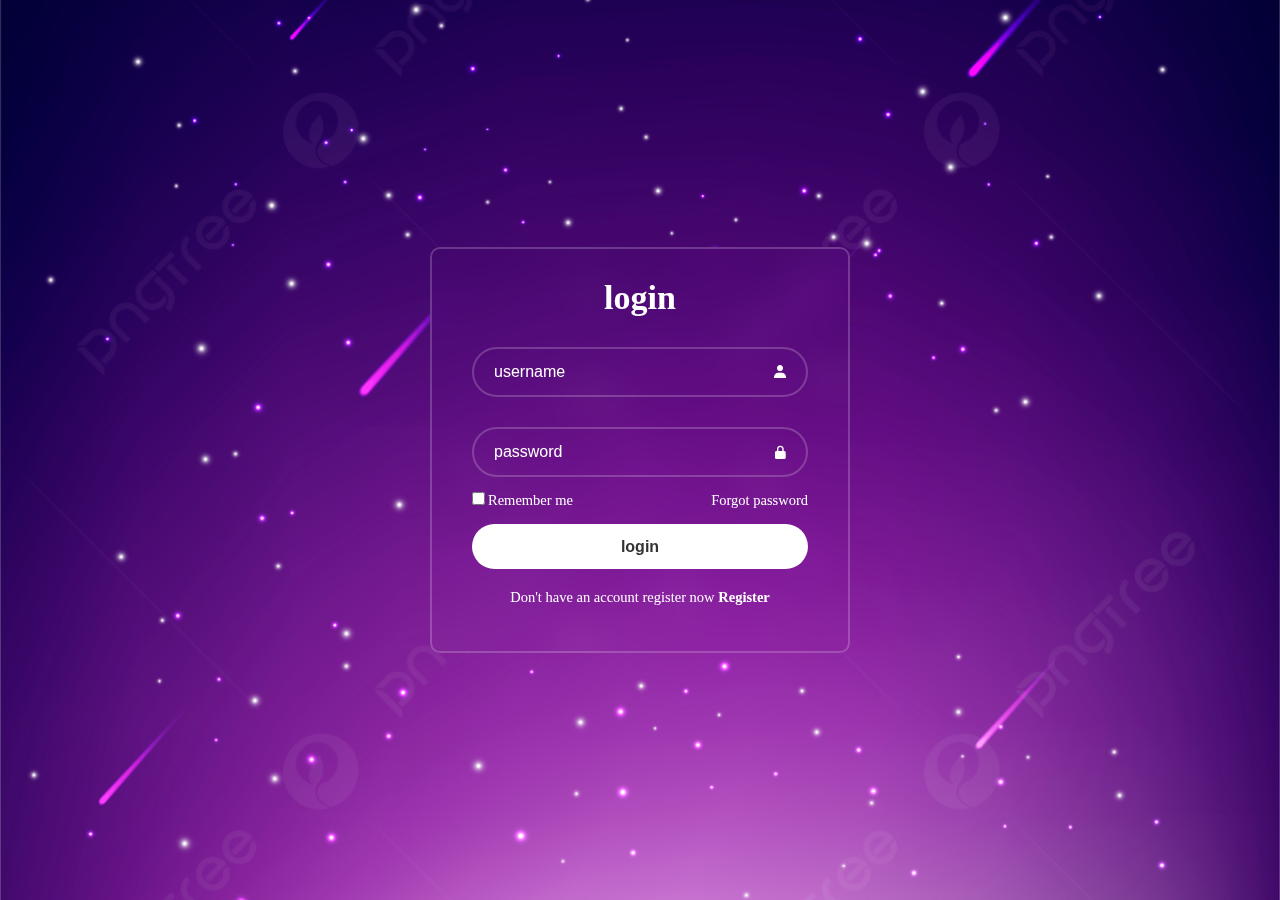
<file: login form using html and css/index.html>
<!DOCTYPE html>
<html lang="en">
<head>
    <meta charset="UTF-8">
    <meta name="viewport" content="width=device-width, initial-scale=1.0">
    <title>login form using html and css</title>
    <link rel="stylesheet" href="style.css">
    <link href='https://unpkg.com/boxicons@2.1.4/css/boxicons.min.css' rel='stylesheet'>
</head>
<body>
    <div class="wrapper">
        <form action="">
        <h1>login</h1>
        <div class="input-box">
            <input type="text" placeholder="username" required>
            <i class='bx bxs-user'></i>
            
        </div>
        
        <div class="input-box">
            <input type="text" placeholder="password" required>
            <i class='bx bxs-lock-alt'></i>
        </div>
        <div class="remember-forget">
            <label><input type="checkbox">Remember me</label>
            <a href="#">Forgot password</a>
        </div>
        <button type="submit" class="button">login</button>
        <div class="register-link">
            <p>Don't have an account register now <a href="#">Register</a></p>
        </div>
        
    </form>
    </div>

    
</body>
</html>
</file>
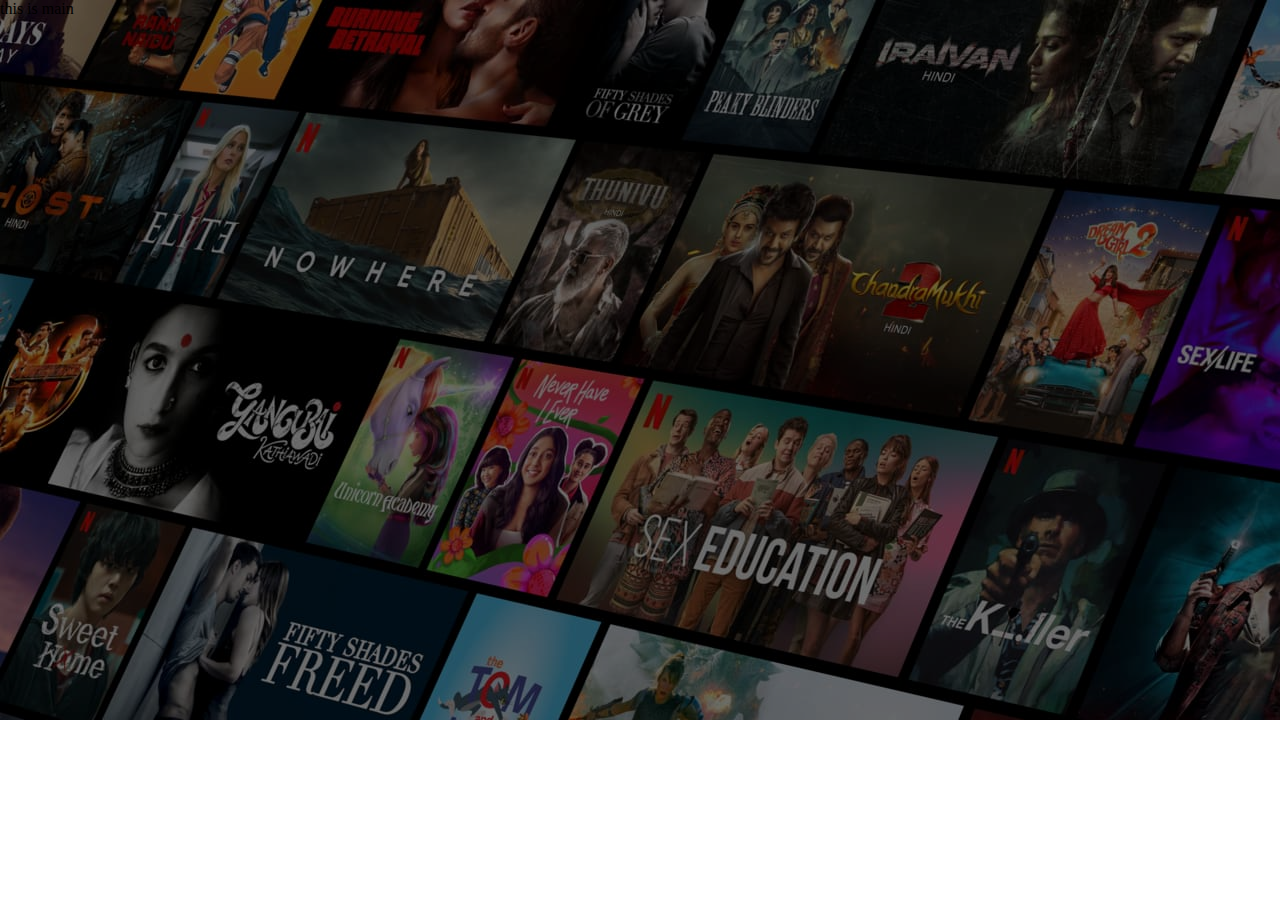
<file: Netflix clone using html and css/index.html>
<!DOCTYPE html>
<html lang="en">
<head>
    <meta charset="UTF-8">
    <meta name="viewport" content="width=device-width, initial-scale=1.0">
    <title>Document</title>
    <link rel="stylesheet" href="style.css">
</head>
<body>
    <div class="main">
        <nav>
            this is main
        </nav>
        <div class="box">

        </div>
    </div>
</body>
</html>
</file>
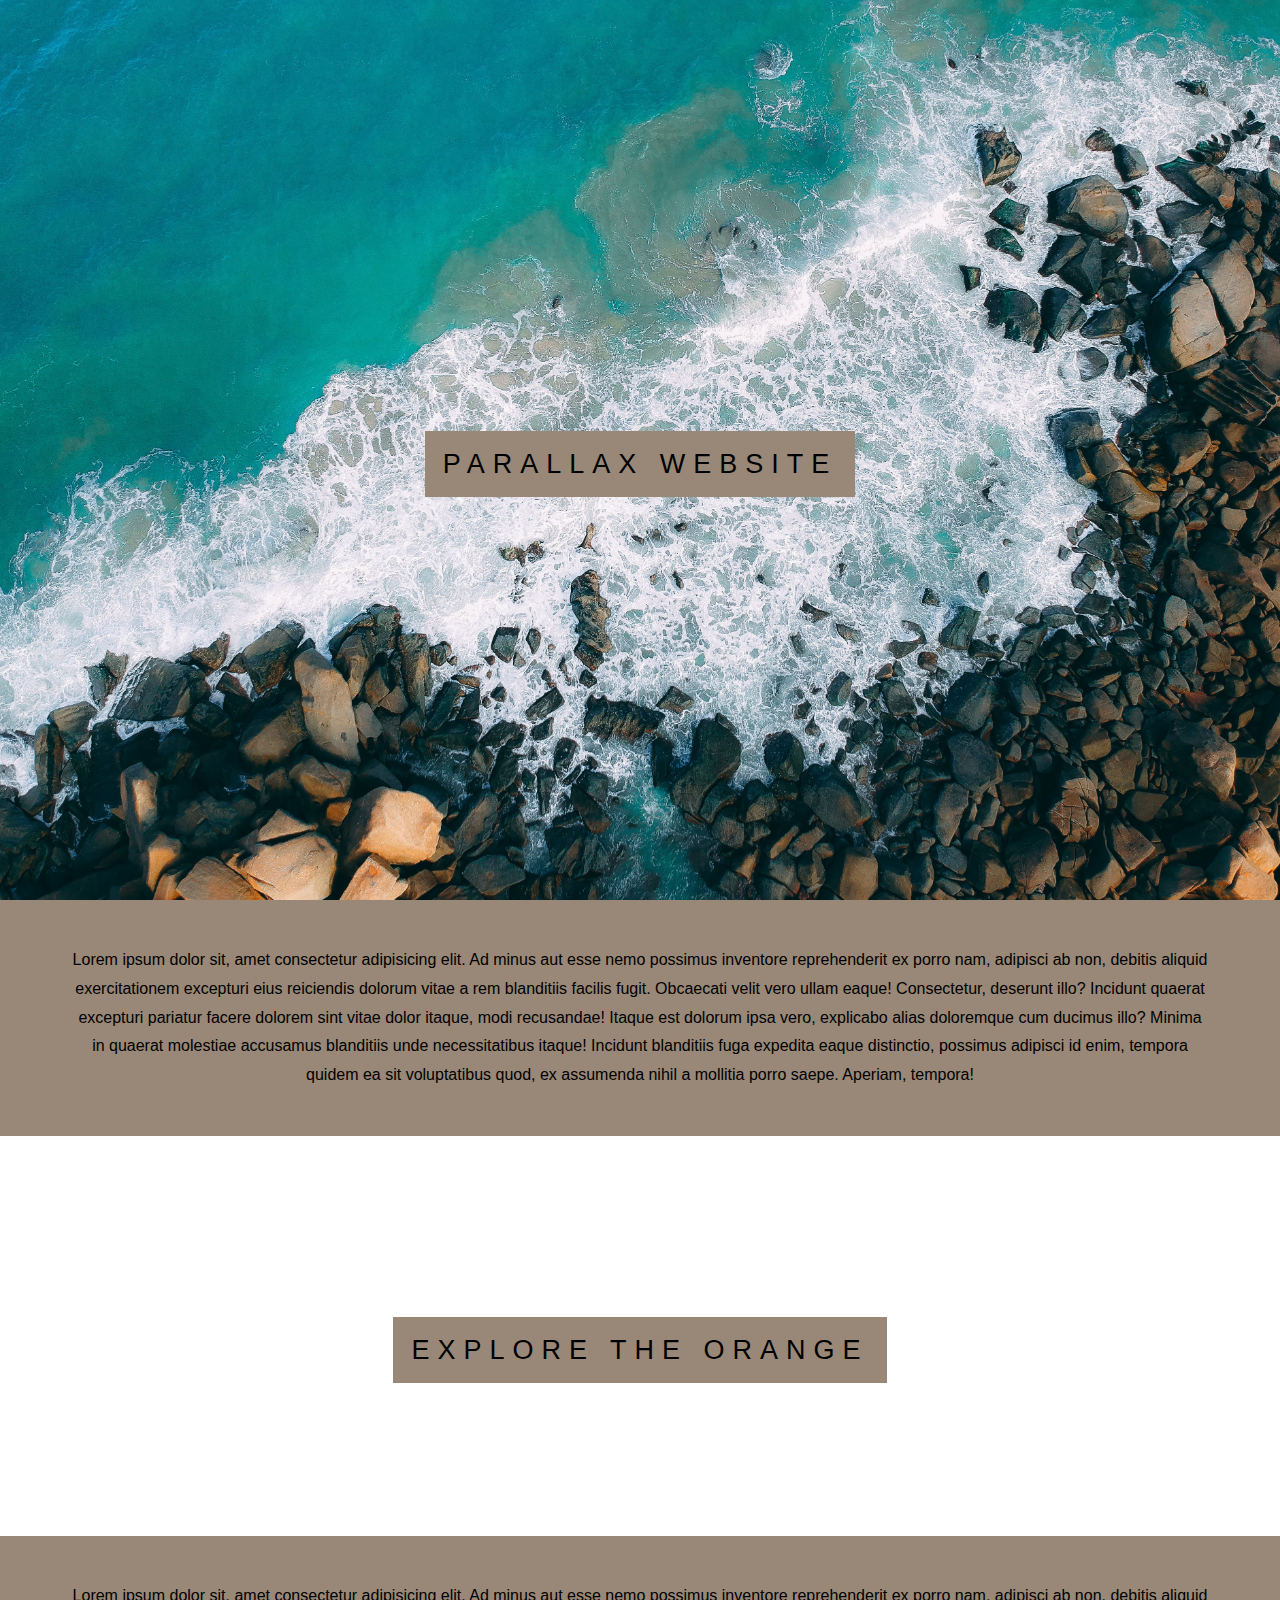
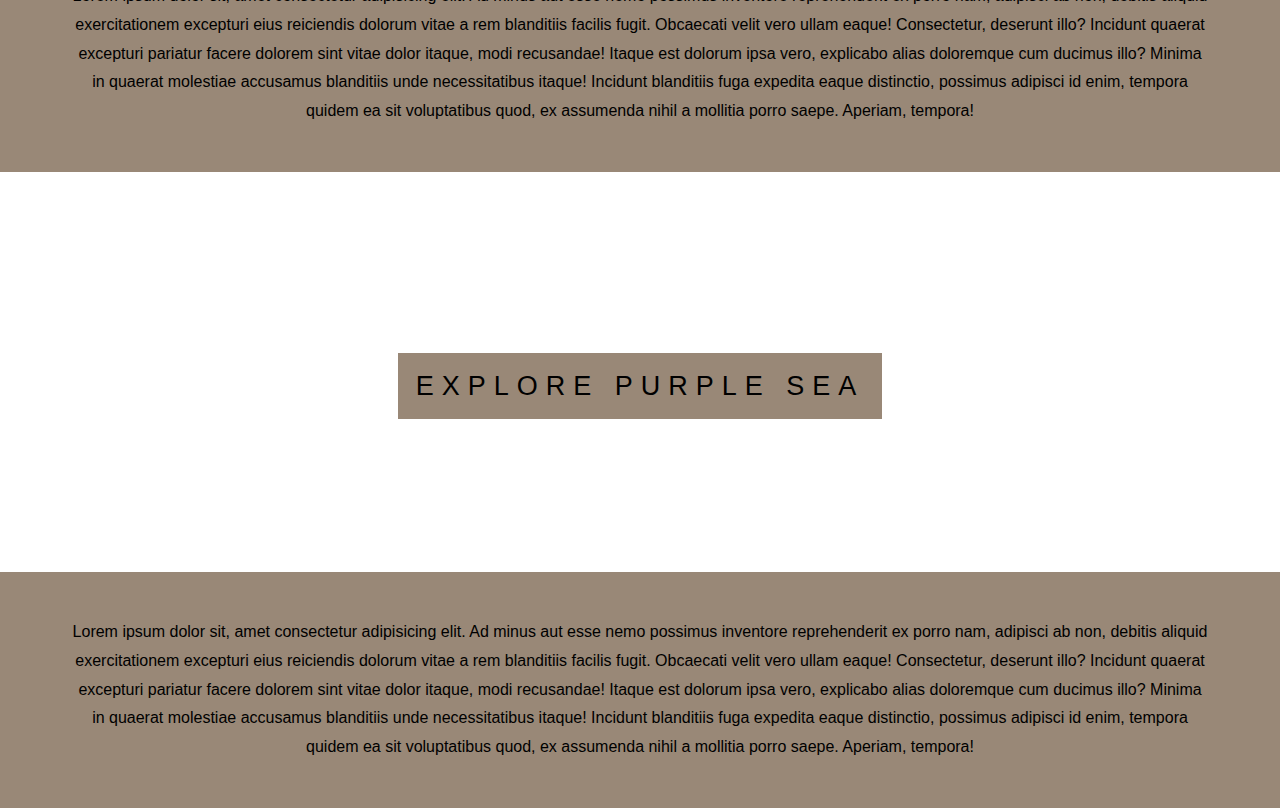
<file: parallax website/index.html>
<!DOCTYPE html>
<html lang="en">
<head>
    <meta charset="UTF-8">
    <meta name="viewport" content="width=device-width, initial-scale=1.0">
    <title>Document</title>
    <link rel="stylesheet" href="style.css">
</head>
<body>
    <section class="pimag1">
        <div class="ptext">
            <span class="textbg">
              Parallax website  
            </span>
        </div>
    </section>
    <section class="section section-light">
        <p>Lorem ipsum dolor sit, amet consectetur adipisicing elit. Ad minus aut esse nemo possimus inventore reprehenderit ex porro nam, adipisci ab non, debitis aliquid exercitationem excepturi eius reiciendis dolorum vitae a rem blanditiis facilis fugit. Obcaecati velit vero ullam eaque! Consectetur, deserunt illo? Incidunt quaerat excepturi pariatur facere dolorem sint vitae dolor itaque, modi recusandae! Itaque est dolorum ipsa vero, explicabo alias doloremque cum ducimus illo? Minima in quaerat molestiae accusamus blanditiis unde necessitatibus itaque! Incidunt blanditiis fuga expedita eaque distinctio, possimus adipisci id enim, tempora quidem ea sit voluptatibus quod, ex assumenda nihil a mollitia porro saepe. Aperiam, tempora!</p>
    </section>
    <section class="pimag2">
        <div class="ptext">
            <span class="textbg">
              EXPLORE THE ORANGE 
            </span>
        </div>
    </section>
    <section class="section section-light">
        <p>Lorem ipsum dolor sit, amet consectetur adipisicing elit. Ad minus aut esse nemo possimus inventore reprehenderit ex porro nam, adipisci ab non, debitis aliquid exercitationem excepturi eius reiciendis dolorum vitae a rem blanditiis facilis fugit. Obcaecati velit vero ullam eaque! Consectetur, deserunt illo? Incidunt quaerat excepturi pariatur facere dolorem sint vitae dolor itaque, modi recusandae! Itaque est dolorum ipsa vero, explicabo alias doloremque cum ducimus illo? Minima in quaerat molestiae accusamus blanditiis unde necessitatibus itaque! Incidunt blanditiis fuga expedita eaque distinctio, possimus adipisci id enim, tempora quidem ea sit voluptatibus quod, ex assumenda nihil a mollitia porro saepe. Aperiam, tempora!</p>
    </section>
    <section class="pimag3">
        <div class="ptext">
            <span class="textbg">
              EXPLORE PURPLE SEA 
            </span>
        </div>
    </section>
    <section class="section section-light">
        <p>Lorem ipsum dolor sit, amet consectetur adipisicing elit. Ad minus aut esse nemo possimus inventore reprehenderit ex porro nam, adipisci ab non, debitis aliquid exercitationem excepturi eius reiciendis dolorum vitae a rem blanditiis facilis fugit. Obcaecati velit vero ullam eaque! Consectetur, deserunt illo? Incidunt quaerat excepturi pariatur facere dolorem sint vitae dolor itaque, modi recusandae! Itaque est dolorum ipsa vero, explicabo alias doloremque cum ducimus illo? Minima in quaerat molestiae accusamus blanditiis unde necessitatibus itaque! Incidunt blanditiis fuga expedita eaque distinctio, possimus adipisci id enim, tempora quidem ea sit voluptatibus quod, ex assumenda nihil a mollitia porro saepe. Aperiam, tempora!</p>
    </section>
</body>
</html>
</file>
<file: login form using html and css/style.css>
*{
    margin: 0;
    padding: 0;
    box-sizing: border-box;
   
}
body{
    display: flex;
    justify-content: center;
    align-items: center;
    min-height: 100vh;
    background:url('purplesky.jpg') no-repeat;
    background-size: cover;
    background-position: center;
}
.wrapper{
  width: 420px;  
  background:transparent;
  border: 2px solid rgba(255,255,255,.2);
  backdrop-filter: blur(20px);
  box-shadow: 0 0 10px rgba(0 0 0 .2);
  color: #fff;
  border-radius: 10px;
  padding: 30px 40px;
}
.wrapper h1 {
    font-size: 34px;
    text-align: center;
    
}
.wrapper .input-box{
    position: relative;
    width: 100%;
    height: 50px;
    margin:30px 0;
}
.input-box input{
    width: 100%;
    height: 100%;
    background: transparent;
    border: none;
    outline: none;
    border: 2px solid rgba(255,255,255,.2);
    border-radius: 40px;
    font-size: 16px;
    color: #fff;
    padding: 20px 45px 20px 20px;
}
.input-box input::placeholder{
  color: #fff;
}
.input-box i{
    position: absolute;
    right: 20px;
    top: 50%;
    transform: translateY(-50%);
}
.wrapper .remember-forget{
  display: flex;
  justify-content: space-between;
  font-size: 14.5px;
  margin: -15px 0 15px;

}
.remember-forget label input{
    accent-color: #fff;
    margin-right: 3px;
}
.remember-forget a{
    color: #fff;
    text-decoration: none;
}
.remember-forget a:hover{
    text-decoration: underline;
}
.wrapper  .button{
    width: 100%;
    height: 45px;
    background: #fff;
    border: none;
    outline: none;
    border-radius: 40px;
    box-shadow: 0 0 10px rgba(0 0 0 .1);
    cursor: pointer;
    font-size: 16px;
    color: #333;
    font-weight: 600;
}
.wrapper .register-link{
    font-size: 14.5px;
    text-align: center;
    margin: 20px 0px 15px;
}
.register-link p a{
    color: #fff;
    text-decoration: none;
    font-weight: 600;
}
.register-link p a:hover{
text-decoration: underline;
}
</file>
<file: Netflix clone using html and css/style.css>
*{
    margin: 0;
    padding: 0;
}
.main{
  background-image: url(assets/bg\ \(1\).jpg);
  height: 80vh;
  position: relative;
}
.main .box{
    height: 80vh;
    width: 100%;
    opacity: 0.44;
    position: absolute;
    top: 0;
    background-color: black;
}
</file>
<file: parallax website/style.css>
html,body{
    height: 100%;
    margin: 0;
    font-size: 16px;
    font-family: "Lato",sans-serif;
    font-weight: 400;
    line-height: 1.8rem;
    color: #666;
}
.pimag1{
background-image: url("img1.jpg");
min-height: 100%;
}
.pimag2{
background-image: url("img2.jpg");
min-height: 400px;
}
.pimag3{
background-image: url("img3.jpg");
min-height: 400px;
}
.pimag1,.pimag2,.pimag3{
position: relative;
background-size: cover;
background-repeat: no-repeat;
background-position: center;
background-attachment: fixed;
}
.ptext{
    position: absolute;
    top: 50%;
    width: 100%;
    text-align:center;
    color:black ;
    font-size: 27px;
    letter-spacing: 8px;
    text-transform: uppercase;
}
.textbg{
background:#987;
color: #000;
padding:18px ;
}
.section{
    padding: 30px 70px;
    text-align: center;

}
.section-light{
    background-color: #987;
    color: #000;
}
</file>
